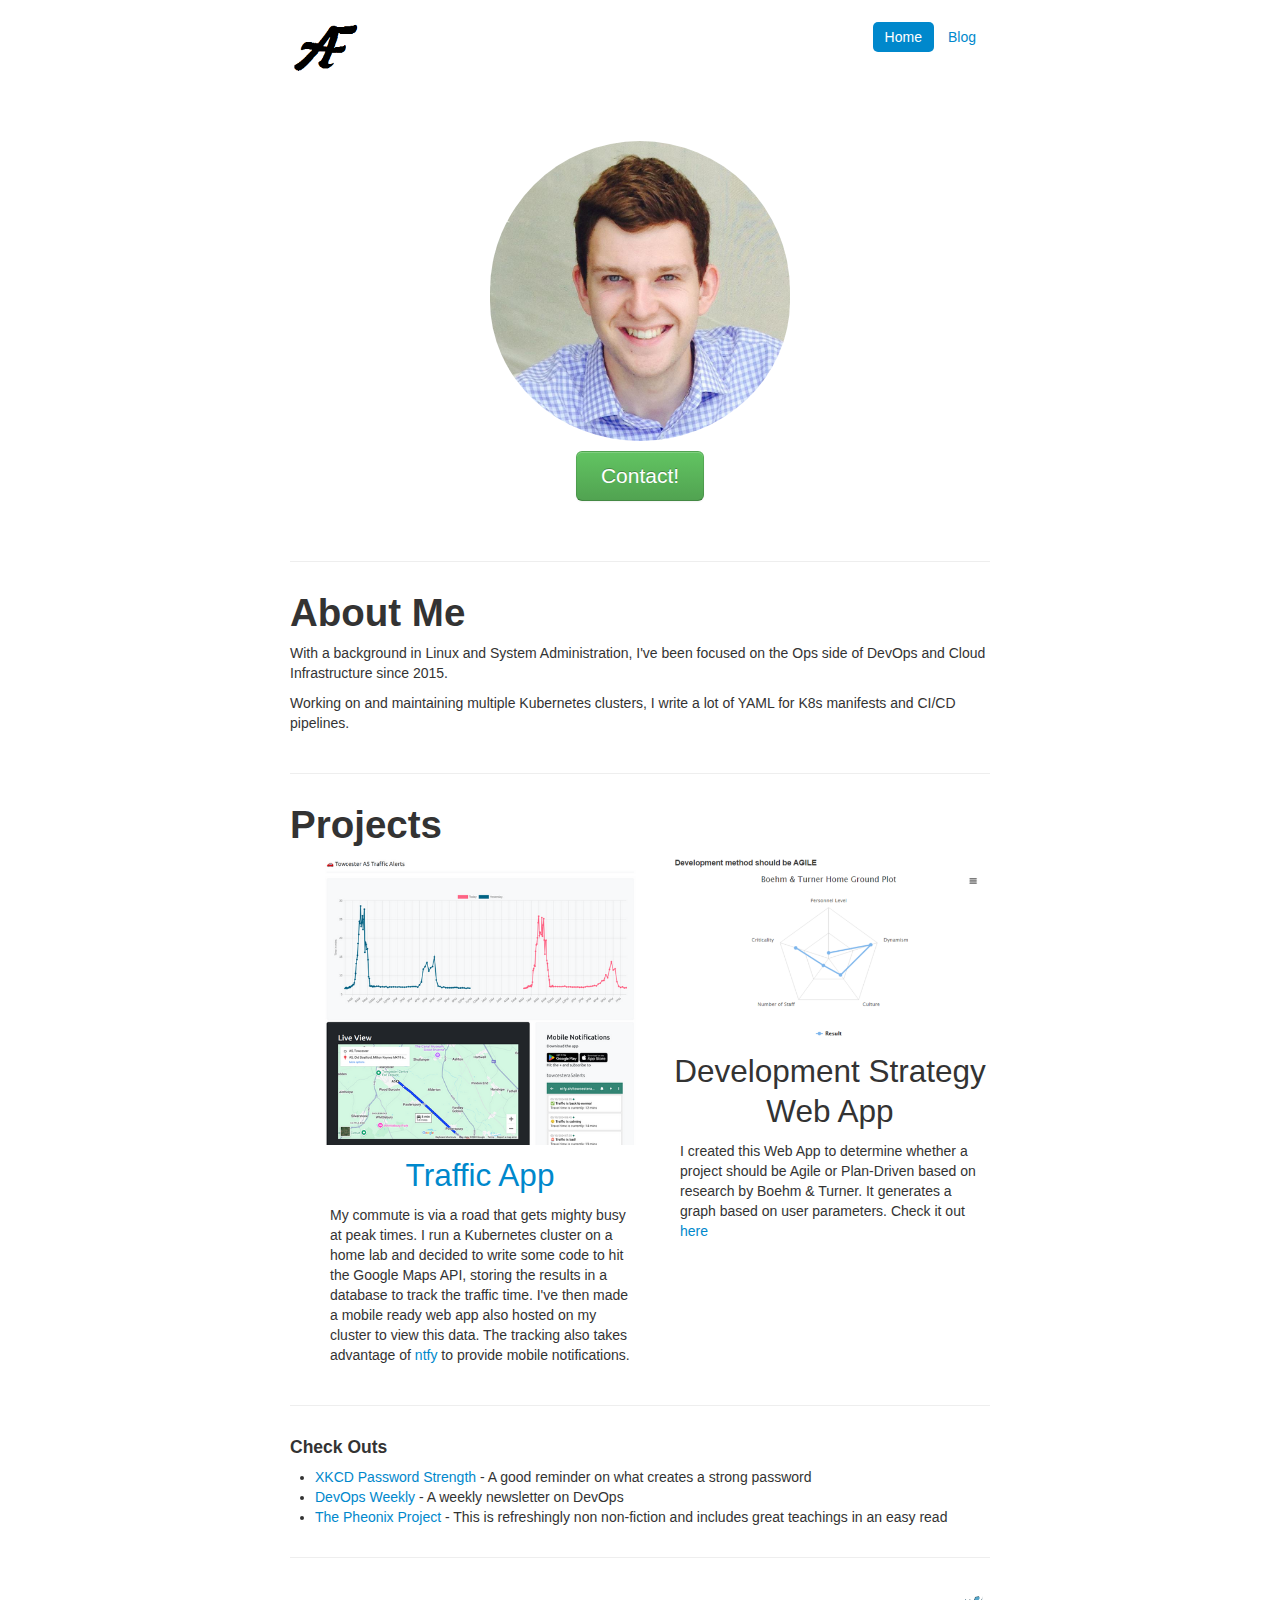
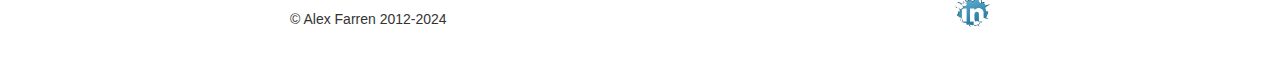
<file: index.html>
<!DOCTYPE html>
<html lang="en">

<head>
	<meta http-equiv="Content-Type" content="text/html; charset=UTF-8">
	<meta charset="utf-8">
	<title>Alex Farren &middot Home</title>
	<meta name="viewport" content="width=device-width, initial-scale=1.0">
	<meta name="description" content="Farren.uk">
	<meta name="author" content="Alex Farren">
	<link rel="icon" href="./img/ex9.png" type="image/x-icon">
	<link rel="shortcut icon" href="./img/ex9.png" type="image/x-icon">
	<link href="./css/bootstrap.css" rel="stylesheet">
	<style type="text/css">
		html {
			overflow-y: scroll;
		}

		body {
			padding-top: 20px;
			padding-bottom: 40px;
		}

		/* Custom container */
		.container-narrow {
			margin: 0 auto;
			width: 700px;
		}

		.container-narrow>hr {
			margin: 30px 0;
		}

		/* Main marketing message and sign up button */
		.jumbotron {
			margin: 60px 0;
			text-align: center;
		}

		.jumbotron h1 {
			font-size: 72px;
			line-height: 1;
		}

		.jumbotron .btn {
			font-size: 21px;
			padding: 14px 24px;
		}

		.img-circle {
			padding-bottom: 10px;
		}

		#rightFooter {
			float: right;
			position: absolute;
			bottom: 0;
			right: 0;
		}

		#leftFooter {
			float: left;
			position: absolute;
			bottom: 0;
			left: 0;
		}

		.footer {
			height: 40px;
			position: relative;
		}

		.techText {
			text-align: left;
		}

		.marketing .span4 {
			text-align: center;
		}

		.marketing {
			width: 700px !important;
		}

		.span4 {
			width: 320px !important;
		}

		.row {
			margin-left: 0px !important;
		}

		.marketing h2 {
			font-weight: normal;
		}

		.span4 p {
			margin-left: 10px;
			margin-right: 10px;
		}

		#rightFooter {
			float: right;
			position: absolute;
			bottom: 0;
			right: 0;
		}

		#leftFooter {
			float: left;
			position: absolute;
			bottom: 0;
			left: 0;
		}

		.footer {
			height: 40px;
			position: relative;
		}
	</style>
	<link href="./css/bootstrap-responsive.css" rel="stylesheet">

	<!-- HTML5 shim, for IE6-8 support of HTML5 elements -->
	<!--[if lt IE 9]>
      <script src="http://html5shim.googlecode.com/svn/trunk/html5.js"></script>
    <![endif]-->
	<script type="text/javascript">
		var _gaq = _gaq || [];
		_gaq.push(['_setAccount', 'UA-36604166-1']);
		_gaq.push(['_trackPageview']);

		(function () {
			var ga = document.createElement('script'); ga.type = 'text/javascript'; ga.async = true;
			ga.src = ('https:' == document.location.protocol ? 'https://ssl' : 'http://www') + '.google-analytics.com/ga.js';
			var s = document.getElementsByTagName('script')[0]; s.parentNode.insertBefore(ga, s);
		})();

	</script>
</head>

<body>

	<div class="container-narrow">

		<div class="masthead">
			<ul class="nav nav-pills pull-right">
				<li class="active"><a href="./index.html">Home</a></li>

				<li><a href="./blog.html">Blog</a></li>
			</ul>
			<img src="./img/AF2.png" alt="AFLogo" width="75" height="75" border="0" style="float:top" />
			<h3 hidden class="muted">Farren.uk</h3>
		</div>


		<div class="jumbotron">
			<div class="welcome">
				<img class="img-circle" src="Alex.jpg" alt="Generic placeholder image" width="300" height="300">
				<!-- <img src="img/welcome.gif" alt="Welcome to Alex Farren.co.uk"> -->
			</div>

			<p>
				<a class="btn btn-large btn-success" href="https://linkedin.com/in/alexfarren">Contact!</a>
			</p>
		<!--	<p>
				<a class="btn btn-large btn-success" href="./CV.pdf">CV!</a>
			</p>-->
		</div>

		<hr>
		<div class="marketing">
			<!-- <h1>Career Path</h2>
        <img src="./img/career.jpg">
        <hr> -->
			<h1>About Me</h1>
			<div class="row">
				<div class="techText">
					<p>With a background in Linux and System Administration, I've been focused on the Ops side of DevOps and Cloud Infrastructure since 2015.</p>
					<p>Working on and maintaining multiple Kubernetes clusters, I write a lot of YAML for K8s manifests and CI/CD pipelines.</p>
				</div>
			</div>
			<div class="row">
				<script src="https://gist.github.com/FredoAF/357a5ece3295f80bc9d536dbc42eaf90.js"></script>
			</div>
		</div>
		<hr />
		<div class="marketing">
			<h1>Projects</h1>
			<div class="row">
				<div class="span4">
					<a href="https://traffic.farren.uk"><img class="img-rounded" src="./img/traffic.png" /></a>
					<a href="https://traffic.farren.uk"><h2>Traffic App</h2></a>
					<div class="techText">
						<p>My commute is via a road that gets mighty busy at peak times. I run a Kubernetes cluster on a home lab and decided to write some code to hit the Google Maps API, storing the results in a database to track the traffic time. I've then made a mobile ready web app also hosted on my cluster to view this data. The tracking also takes advantage of <a href="https://ntfy.sh/">ntfy</a> to provide mobile notifications.</p>
					</div>
				</div><!-- /.span4 -->
				<div class="span4">
					<a href="./img/DevApp.PNG"><img class="img-rounded" src="./img/DevApp.PNG"></a>
					<h2>Development Strategy Web App</h2>
					<div class="techText">
						<p>I created this Web App to determine whether a project should be Agile or Plan-Driven based on
							research by Boehm & Turner. It generates a graph based on user parameters. Check it out <a
								href="./developmentApp.html">here</a></p>
					</div>
				</div><!-- /.span4 -->
			</div><!-- /.row -->
		</div>
		<hr />
		<h4>Check Outs</h4>
		<div class="techText">
			<p>
				<ul>
					<li><a target="_blank"
							href="https://xkcd.com/936/">
							XKCD Password Strength</a> - A good reminder on what creates a strong password</li>
					<li><a target="_blank"
							href="https://www.devopsweekly.com/">
							DevOps Weekly</a> - A weekly newsletter on DevOps</li>
					<li><a target="_blank"
							href="http://www.amazon.co.uk/The-Phoenix-Project-Helping-Business-ebook/dp/B00AZRBLHO">The
							Pheonix Project</a> - This is refreshingly non non-fiction and includes great teachings in
						an easy read</li>
				</ul>
			</p>
		</div>

		<hr>

		<div class="footer">
			<div id="leftFooter">
				&copy Alex Farren 2012-2024
			</div>
			<div id="rightFooter">
				<a target="_blank" href="http://linkedin.com/in/alexfarren"><img class="linkedImg"
						src="./img/linkedin.png" alt="LinkedIn profile" width="35" height="35" border="0"
						style="float:right" /></a>
			</div>

		</div>
	</div> <!-- /container -->
	<script src="./js/jquery.js"></script>
	<script src="./js/bootstrap.js"></script>



</body>

</html>
</file>
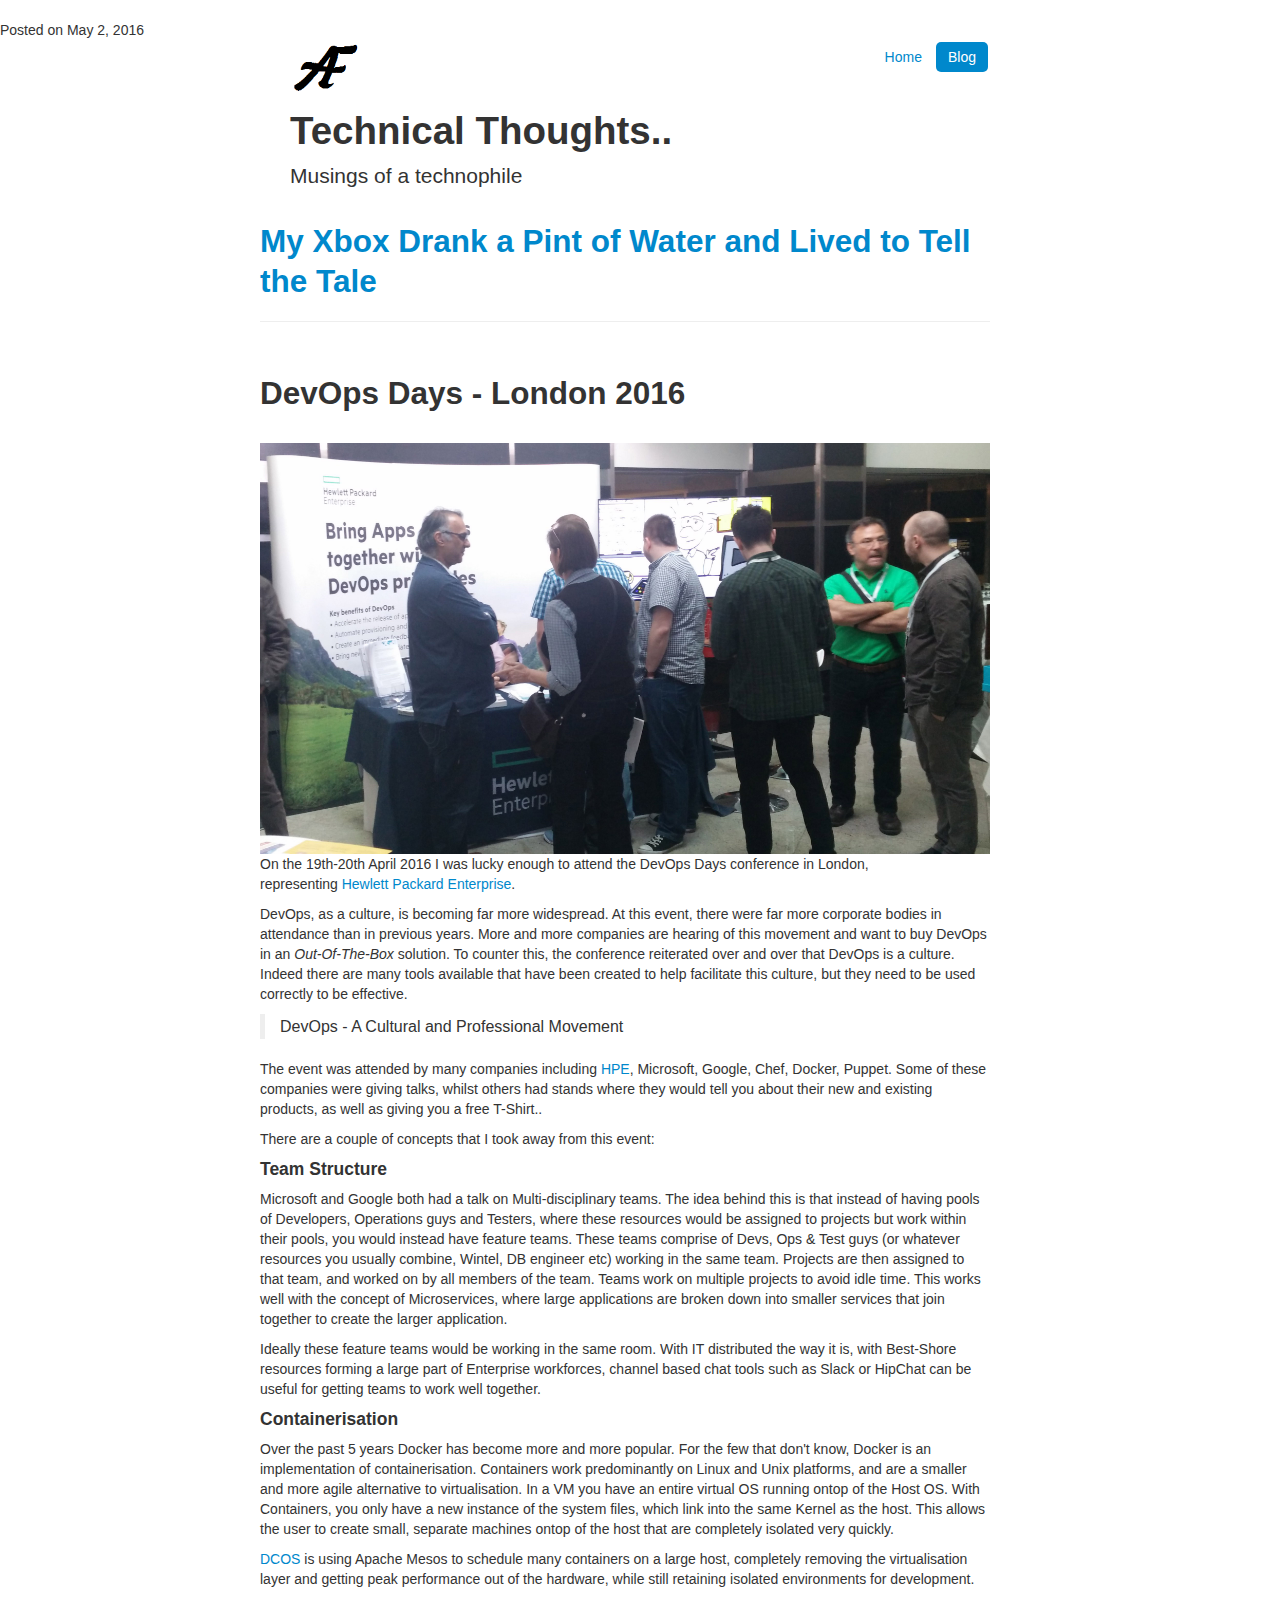
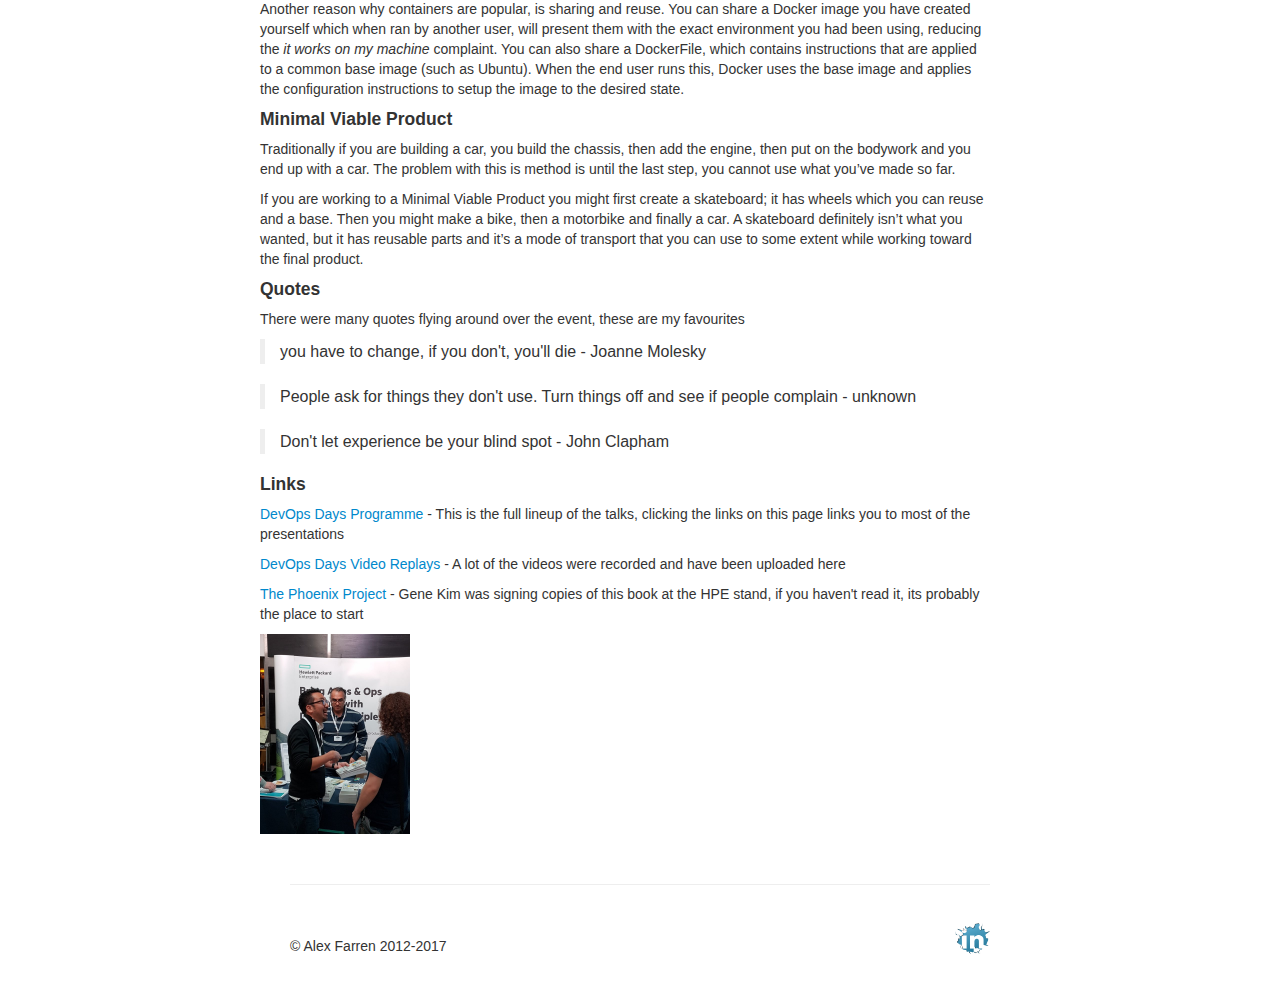
<file: blog.bak.html>
<!DOCTYPE html>
<html lang="en"><head><meta http-equiv="Content-Type" content="text/html; charset=UTF-8">
    <meta charset="utf-8">
    <title>Alex Farren &middot Blog</title>
    <meta name="viewport" content="width=device-width, initial-scale=1.0">
    <meta name="description" content="AlexFarren.co.uk">
    <meta name="author" content="Alex Farren">
    <link rel="icon" href="./img/ex9.png" type="image/x-icon">
	<link rel="shortcut icon" href="./img/ex9.png" type="image/x-icon">
    <link href="./css/bootstrap.css" rel="stylesheet">
    <style type="text/css">
	html{
		overflow-y: scroll;
	}
      body {
        padding-top: 20px;
        padding-bottom: 40px;
      }

      /* Custom container */
      .container-narrow {
        margin: 0 auto;
        width: 700px;
      }
      .container-narrow > hr {
        margin: 30px 0;
      }


      /* Main marketing message and sign up button */
      .jumbotron {
        margin: 60px 0;
        text-align: center;
      }
      .jumbotron h1 {
        font-size: 72px;
        line-height: 1;
      }
      .jumbotron .btn {
        font-size: 21px;
        padding: 14px 24px;
      }
	  #rightFooter{
		float: right;
		position:absolute;
		bottom:0;
		right:0;
	  }
	  #leftFooter{
		float: left;
		position:absolute;
		bottom:0;
		left:0;
	  }
	  .footer{
		height:40px;
		position:relative;
	  }

    </style>
    <link href="./css/bootstrap-responsive.css" rel="stylesheet">

    <!-- HTML5 shim, for IE6-8 support of HTML5 elements -->
    <!--[if lt IE 9]>
      <script src="http://html5shim.googlecode.com/svn/trunk/html5.js"></script>
    <![endif]-->
	<script type="text/javascript">
	  var _gaq = _gaq || [];
	  _gaq.push(['_setAccount', 'UA-36604166-1']);
	  _gaq.push(['_trackPageview']);

	  (function() {
		var ga = document.createElement('script'); ga.type = 'text/javascript'; ga.async = true;
		ga.src = ('https:' == document.location.protocol ? 'https://ssl' : 'http://www') + '.google-analytics.com/ga.js';
		var s = document.getElementsByTagName('script')[0]; s.parentNode.insertBefore(ga, s);
	  })();

	</script>
  <div class=”postmetadata”>
    Posted on <span class=”updated”>May 2, 2016</span>
  </div>
  </head>

  <body>

    <div class="container-narrow">



  <!--This is my header-->
      <div class="masthead">
        <ul class="nav nav-pills pull-right">
          <li><a href="./index.html">Home</a></li>
          <li class="active"><a href="./blog.html">Blog</a></li>
        </ul>
        <img src="./img/AF2.png" alt="AFLogo" width="75" height="75" border="0" style="float:top"/>
        <h3 hidden class="muted">AlexFarren.co.uk</h3>
      </div>

      <div class="blog-header">
        <h1 class="blog-title">Technical Thoughts..</h1>

        <p class="lead blog-description">Musings of a technophile</p>
      </div>
      <div class="row">
        <div class="col-sm-8 blog-main">

          <div class="blog-post">
            <h2 class="blog-post-title"><a href="./xbox.html">My Xbox Drank a Pint of Water and Lived to Tell the Tale</a></h2>


            <hr>
            <br>
          </div><!-- /.blog-post -->


          <div class="blog-post">
            <h2 class="blog-post-title">DevOps Days - London 2016</h2>
          
            <br>
            <img src="./img/DOD1.jpg">
            <p>On the 19th-20th April 2016 I was lucky enough to attend the DevOps Days conference in London, representing&nbsp;<a href="http://www.hpe.com">Hewlett Packard Enterprise</a>.</p>
            <p>DevOps, as a culture, is becoming far more widespread. At this event, there were far more corporate bodies in attendance than in previous years. More and more companies are hearing of this movement and want to buy DevOps in an <em>Out-Of-The-Box</em> solution. To counter this, the conference reiterated over and over that DevOps is a culture. Indeed there are many tools available that have been created to help facilitate this culture, but they need to be used correctly to be effective.</p>
            <blockquote>
              <p>DevOps - A Cultural and Professional Movement</p>
            </blockquote>
            <p>The event was attended by many companies including <a href="http://www.hpe.com/">HPE</a>, Microsoft, Google, Chef, Docker, Puppet. Some of these companies were giving talks, whilst others had stands where they would tell you about their new and existing products, as well as giving you a free T-Shirt..</p>
            <p>There are a couple of concepts that I took away from this event:</p>
            <h4>Team Structure</h4>
            <p>Microsoft and Google both had a talk on Multi-disciplinary teams. The idea behind this is that instead of having pools of Developers, Operations guys and Testers, where these resources would be assigned to projects but work within their pools, you would instead have feature teams. These teams comprise of Devs, Ops &amp; Test guys (or whatever resources you usually combine, Wintel, DB engineer etc) working in the same team. Projects are then assigned to that team, and worked on by all members of the team. Teams work on multiple projects to avoid idle time. This works well with the concept of Microservices, where large applications are broken down into smaller services that join together to create the larger application.</p>
            <p>Ideally these feature teams would be working in the same room. With IT distributed the way it is, with Best-Shore resources forming a large part of Enterprise workforces, channel based chat tools such as Slack or HipChat can be useful for getting teams to work well together.</p>
            <h4>Containerisation</h4>
            <p>Over the past 5 years Docker has become more and more popular. For the few that don't know, Docker is an implementation of containerisation. Containers work predominantly on Linux and Unix platforms, and are a smaller and more agile alternative to virtualisation. In a VM you have an entire virtual OS running ontop of the Host OS. With Containers, you only have a new instance of the system files, which link into the same Kernel as the host. This allows the user to create small, separate machines ontop of the host that are completely isolated very quickly. &nbsp;</p>
            <p><a href="https://dcos.io/">DCOS</a> is using Apache Mesos to schedule many containers on a large host, completely removing the virtualisation layer and getting peak performance out of the hardware, while still retaining isolated environments for development.</p>
            <p>Another reason why containers are popular, is sharing and reuse. You can share a Docker image you have created yourself which when ran by another user, will present them with the exact environment you had been using, reducing the <em>it works on my machine</em> complaint. You can also share a DockerFile, which contains instructions that are applied to a common base image (such as Ubuntu). When the end user runs this, Docker uses the base image and applies the configuration instructions to setup the image to the desired state.</p>
            <h4>Minimal Viable Product</h4>
            <p>Traditionally if you are building a car, you build the chassis, then add the engine, then put on the bodywork and you end up with a car. The problem with this is method is until the last step, you cannot use what you&rsquo;ve made so far.</p>
            <p>If you are working to a Minimal Viable Product you might first create a skateboard; it has wheels which you can reuse and a base. Then you might make a bike, then a motorbike and finally a car. A skateboard definitely isn&rsquo;t what you wanted, but it has reusable parts and it&rsquo;s a mode of transport that you can use to some extent while working toward the final product.</p>
            <h4>Quotes</h4>
            <p>There were many quotes flying around over the event, these are my favourites</p>
            <blockquote>
              <p>you have to change, if you don't, you'll die - Joanne Molesky</p>
            </blockquote>
            <blockquote>
              <p>People ask for things they don't use. Turn things off and see if people complain - unknown</p>
            </blockquote>
            <blockquote>
              <p>Don't let experience be your blind spot - John Clapham</p>
            </blockquote>
            <h4>Links</h4>
            <p><a href="http://www.devopsdays.org/events/2016-london/program/">DevOps Days Programme</a>&nbsp;- This is the full lineup of the talks, clicking the links on this page links you to most of the presentations</p>
            <p><a href="https://vimeo.com/devopsdaysldn16">DevOps Days Video Replays</a>&nbsp;- A lot of the videos were recorded and have been uploaded here</p>
            <p><a href="https://www.amazon.co.uk/Phoenix-Project-DevOps-Helping-Business-ebook/dp/B00AZRBLHO">The Phoenix Project</a>&nbsp;- Gene Kim was signing copies of this book at the HPE stand, if you haven't read it, its probably the place to start</p>
            <img src="./img/DOD2.jpg" width="150" height="200">



          </div><!-- /.blog-post -->
          <br>
          <!-- New Blog Post Here!! -->

        </div><!-- /.blog-main -->
      </div><!-- /.row -->
      <hr>
      <div class="footer">
        <div id="leftFooter">
          &copy Alex Farren 2012-2017
        </div>
        <div id="rightFooter">
          <a target="_blank" href="http://linkedin.com/in/alexfarren"><img class="linkedImg" src="./img/linkedin.png" alt="LinkedIn profile" width="35" height="35" border="0" style="float:right"/></a>
        </div>
      </div>
    </div> <!-- /container -->
  <script src="./js/jquery.js"></script>
  <script src="./js/bootstrap.js"></script>
  </body>
  </html>
</file>
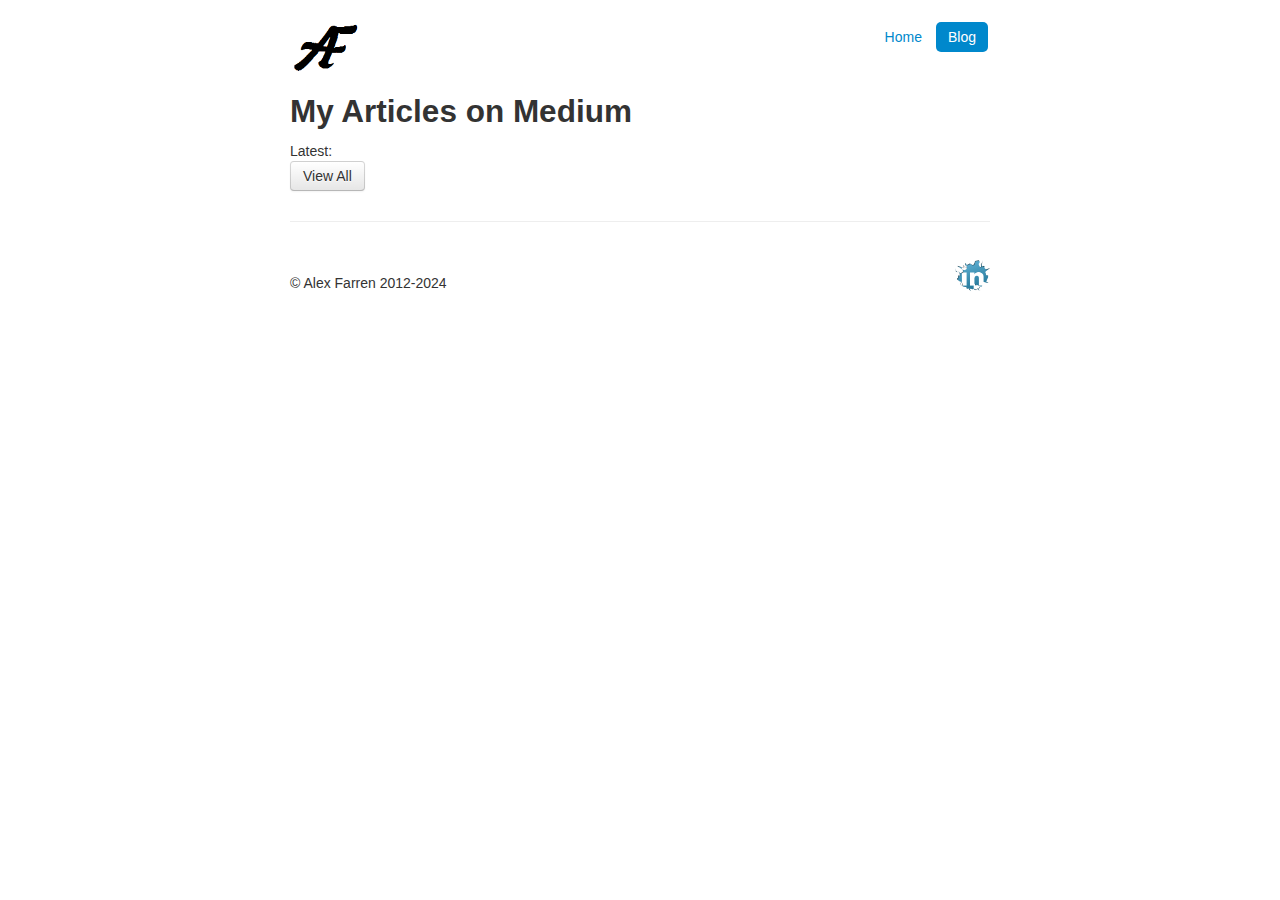
<file: blog.html>
<!DOCTYPE html>
<html lang="en"><head><meta http-equiv="Content-Type" content="text/html; charset=UTF-8">
    <meta charset="utf-8">
    <title>Alex Farren &middot Blog</title>
    <meta name="viewport" content="width=device-width, initial-scale=1.0">
    <meta name="description" content="Farren.uk">
    <meta name="author" content="Alex Farren">
    <link rel="icon" href="./img/ex9.png" type="image/x-icon">
	<link rel="shortcut icon" href="./img/ex9.png" type="image/x-icon">
    <link href="./css/bootstrap.css" rel="stylesheet">
    <style type="text/css">
	html{
		overflow-y: scroll;
	}
      body {
        padding-top: 20px;
        padding-bottom: 40px;
      }

      /* Custom container */
      .container-narrow {
        margin: 0 auto;
        width: 700px;
      }
      .container-narrow > hr {
        margin: 30px 0;
      }


      /* Main marketing message and sign up button */
      .jumbotron {
        margin: 60px 0;
        text-align: center;
      }
      .jumbotron h1 {
        font-size: 72px;
        line-height: 1;
      }
      .jumbotron .btn {
        font-size: 21px;
        padding: 14px 24px;
      }
	  #rightFooter{
		float: right;
		position:absolute;
		bottom:0;
		right:0;
	  }
	  #leftFooter{
		float: left;
		position:absolute;
		bottom:0;
		left:0;
	  }
	  .footer{
		height:40px;
		position:relative;
	  }


    @charset "UTF-8";
    .blog .blog-post {
      margin-bottom: 40px;
    }
    .blog .blog-post header {
      position: relative;
    }
    .blog .blog-post header .date {
      background-color: #fdfdfd;
      position: absolute;
      padding: 10px;
      text-align: center;
      font-weight: 500;
      z-index: 9;
      color: #2c2c2c;
    }
    .blog .blog-post .blog-content {
      padding: 15px 28px;
      border: 1px solid #f5f5f5;
    }
    .blog .blog-post .blog-content h4 {
      margin: 20px 0;
      letter-spacing: 1px;
    }
    .blog .blog-post .blog-content h4 a {
      color: #333;
    }
    .blog .blog-post .blog-content .post-meta {
      text-transform: uppercase;
      margin-bottom: 18px;
      padding-bottom: 10px;
      font-size: 12px;
      border-bottom: 1px solid #F5F5F5;
    }
    .blog .blog-post .blog-content .post-meta span {
      color: #CCC;
    }
    .blog .blog-post .blog-content .post-meta span:first-child a {
      color: #848484;
    }
    .blog .blog-post .blog-content .post-meta span a {
      color: #CCC;
      border-bottom: 1px transparent;
    }
    .blog .blog-post .blog-content .post-meta span a:hover {
      text-decoration: none;
      border-bottom-style: solid;
      border-color: inherit;
    }
    .blog .blog-post .blog-content .post-meta span {
      padding-right: 10px;
      border-right: 1px solid #CCC;
      margin-right: 10px;
    }
    .blog .blog-post .blog-content .post-meta span:last-child {
      margin-right: 0;
      border-right: 0;
      padding-right: 0;
    }
    .blog .blog-post .blog-content p {
      color: #67666a;
      line-height: 22px;
    }
    .blog .blog-post footer {
      border: 1px solid #DDD;
      padding: 0px 15px;
    }
    .blog .blog-post footer .comment-count {
      color: #000;
      position: relative;
      padding-left: 25px;
    }
    .blog .blog-post footer .comment-count:hover,
    .blog .blog-post footer .comment-count:focus {
      color: #000;
    }
    .blog .blog-post footer .read-more {
      color: #000;
      position: relative;
      padding-left: 25px;
      padding-right: 0;
      text-transform: uppercase;
    }
    .blog .blog-post footer .read-more:hover,
    .blog .blog-post footer .read-more:focus {
      color: #000;
    }

    /*@media (min-width: 768px) {
      .blog .blog-post header .image-slider-carousel .carousel-control.left {
        top: 200px;
        bottom: 5px;
        left: 220px;
      }
      .blog .blog-post header .image-slider-carousel .carousel-control.right {
        top: 200px;
      }
    }*/
    @media (min-width: 700px) {
      .blog .blog-post header .image-slider-carousel .carousel-control.left {
        top: 210px;
        bottom: 5px;
        left: 235px;
      }
      .blog .blog-post header .image-slider-carousel .carousel-control.right {
        top: 210px;
        right: 10px;
        bottom: 5px;
      }
    }
    .blog-standard .blog-post {
      margin-bottom: 80px;
    }
    .blog-standard .blog-post:last-child {
      margin-bottom: 0;
    }
    .blog-standard .blog-post .featured-image {
      margin-bottom: 30px;
    }
    .blog-standard .blog-post .post-title {
      margin-bottom: 15px;
    }
    .blog-standard .blog-post .post-title > a {
      color: #5c5c5c;
    }
    .blog-standard .blog-post .post-title > a:hover {
      color: #000000;
      text-decoration: none;
    }
    .blog-standard .blog-post .post-meta {
      color: silver;
      letter-spacing: 1px;
      text-transform: uppercase;
      font-size: 11px;
      margin-bottom: 30px;
    }
    .blog-standard .blog-post .post-meta a {
      color: #656565;
    }
    .blog-standard .blog-post .post-meta span {
      margin: 0 6px;
    }
    .blog-standard .blog-post .read-more {
      margin-top: 25px;
    }
    .blog-standard .blog-post .read-more a {
      text-transform: uppercase;
      color: black;
      transition: all 0.2s;
    }
    .blog-standard .blog-post .read-more a:hover {
      color: silver;
      text-decoration: none;
    }

    /*overriding bootstrap's default pagination */
    .pagination-lg > li:last-child > a, .pagination-lg > li:last-child > span {
      border-top-right-radius: 2px;
      border-bottom-right-radius: 2px;
    }

    .pagination-lg > li:first-child > a, .pagination-lg > li:first-child > span {
      border-top-left-radius: 2px;
      border-bottom-left-radius: 2px;
    }

    .pagination > li {
      display: inline-block;
      margin-right: 8px;
    }

    .pagination > .active > a, .pagination > .active > span, .pagination > .active > a:hover, .pagination > .active > span:hover, .pagination > .active > a:focus, .pagination > .active > span:focus {
      background-color: black;
      border-color: black;
    }

    .pagination > li > a, .pagination > li > span {
      color: #909090;
    }

    .sidebar {
      padding: 0 0 0 30px;
    }
    .sidebar .widget {
      margin-bottom: 60px;
    }
    .sidebar .widget.popular-posts .widget-content ul {
      padding: 15px 0 0 0;
      list-style: none;
      color: #b0b0b0;
    }
    .sidebar .widget.popular-posts .widget-content ul li {
      margin-bottom: 30px;
    }
    .sidebar .widget.popular-posts .widget-content ul .thumb {
      margin-right: 10px;
      margin-top: -10px;
    }
    .sidebar .widget.popular-posts .widget-content ul .title {
      color: gray;
    }
    .sidebar .widget.popular-tags a {
      margin-bottom: 6px;
    }
    .sidebar .widget.categories ul {
      list-style: none;
      padding: 0;
    }
    .sidebar .widget.categories ul li {
      line-height: 3em;
    }
    .sidebar .widget.categories ul li:before {
      content: "";
      font: normal normal normal 14px/1 FontAwesome;
      margin-right: 15px;
    }
    .sidebar .widget.categories ul li a {
      color: black;
    }
    .sidebar .widget.categories ul li a:hover {
      color: gray;
    }

    .left-sidebar .sidebar {
      padding: 0 30px 0 0;
    }

    .blog-grid .blog-element {
      max-height: 290px;
      overflow: hidden;
    }
    .blog-grid .blog-element img {
      width: 100%;
    }

    .container{
      width: 700px !important;
    }



    </style>
    <link href="./css/bootstrap-responsive.css" rel="stylesheet">

    <!-- HTML5 shim, for IE6-8 support of HTML5 elements -->
    <!--[if lt IE 9]>
      <script src="http://html5shim.googlecode.com/svn/trunk/html5.js"></script>
    <![endif]-->
	<script type="text/javascript">
	  var _gaq = _gaq || [];
	  _gaq.push(['_setAccount', 'UA-36604166-1']);
	  _gaq.push(['_trackPageview']);

	  (function() {
		var ga = document.createElement('script'); ga.type = 'text/javascript'; ga.async = true;
		ga.src = ('https:' == document.location.protocol ? 'https://ssl' : 'http://www') + '.google-analytics.com/ga.js';
		var s = document.getElementsByTagName('script')[0]; s.parentNode.insertBefore(ga, s);
	  })();
	</script>
<script src="https://cdnjs.cloudflare.com/ajax/libs/jquery/3.1.1/jquery.min.js"></script>
<script src="./js/jquery-dateFormat.min.js"></script>

<script type="text/javascript">
$(function () {
var $content = $('#jsonContent');
var data = {
  rss_url: 'https://medium.com/feed/@farren.alex'
};
$.get('https://api.rss2json.com/v1/api.json', data, function (response) {
  if (response.status == 'ok') {
    var output = '';
    $.each(response.items, function (k, item) {
      var visibleSm;
      if(k < 3){
        visibleSm = '';
       } else {
         visibleSm = ' visible-sm';
       }
      output += '<div class="col-sm-6 col-md-4' + visibleSm + '">';
      output += '<div class="blog-post"><header>';
      output += '<h4 class="date">' + $.format.date(item.pubDate, "dd<br>MMM<br>yyyy") + "</h4>";
      var tagIndex = item.description.indexOf('<img'); // Find where the img tag starts
      var srcIndex = item.description.substring(tagIndex).indexOf('src=') + tagIndex; // Find where the src attribute starts
      var srcStart = srcIndex + 5; // Find where the actual image URL starts; 5 for the length of 'src="'
      var srcEnd = item.description.substring(srcStart).indexOf('"') + srcStart; // Find where the URL ends
      var src = item.description.substring(srcStart, srcEnd); // Extract just the URL
      output += '<div class="blog-element"><img class="img-responsive" src="' + src + '" width="360px" height="240px"></div></header>';
      output += '<div class="blog-content"><h4><a href="'+ item.link + '">' + item.title + '</a></h4>';
      output += '<div class="post-meta"><span>By ' + item.author + '</span></div>';
      var yourString = item.description.replace(/<img[^>]*>/g,""); //replace with your string.
      var maxLength = 200 // maximum number of characters to extract
      //trim the string to the maximum length
      var trimmedString = yourString.substr(0, maxLength);
      //re-trim if we are in the middle of a word
      trimmedString = trimmedString.substr(0, Math.min(trimmedString.length, trimmedString.lastIndexOf(" ")))
      output += '<p>' + trimmedString + '...</p>';
      output += '</div></div></div>';
      output += '<hr />';
      return k < 3;
    });
    $content.html(output);
  }
});
});
</script>


  </head>

  <body>

    <div class="container-narrow">



  <!--This is my header-->
      <div class="masthead">
        <ul class="nav nav-pills pull-right">
          <li><a href="./index.html">Home</a></li>
          <li class="active"><a href="./blog.html">Blog</a></li>
        </ul>
        <img src="./img/AF2.png" alt="AFLogo" width="75" height="75" border="0" style="float:top"/>
        <h3 hidden class="muted">AlexFarren.co.uk</h3>
      </div>


      <!-- Blog-->
      <section class="section blog" id="blog">
        <div class="container">
          <!---->
          <header class="section-heading">
            <h2>My Articles on Medium</h2><span>Latest:</span>
          </header>
          <!---->
          <div class="section-content" id="blogContent">
            <div class="row" id="jsonContent"></div>
          </div>
          <!-- /#blogContent-->
          <div class="text-center"><a class="btn btn-dark" id="loadBlogPosts" href="https://medium.com/@farren.alex/latest">View All<span class="fa fa-angle-double-right"></span></a></div>
        </div>
        <!-- /.container-->
      </section>
      <!-- Blog-->

      <hr>
      <div class="footer">
        <div id="leftFooter">
          &copy Alex Farren 2012-2024
        </div>
        <div id="rightFooter">
          <a target="_blank" href="http://linkedin.com/in/alexfarren"><img class="linkedImg" src="./img/linkedin.png" alt="LinkedIn profile" width="35" height="35" border="0" style="float:right"/></a>
        </div>
      </div>
    </div> <!-- /container -->
  <!--<script src="./js/jquery.js"></script>-->
  <script src="./js/bootstrap.js"></script>
  </body>
  </html>
</file>
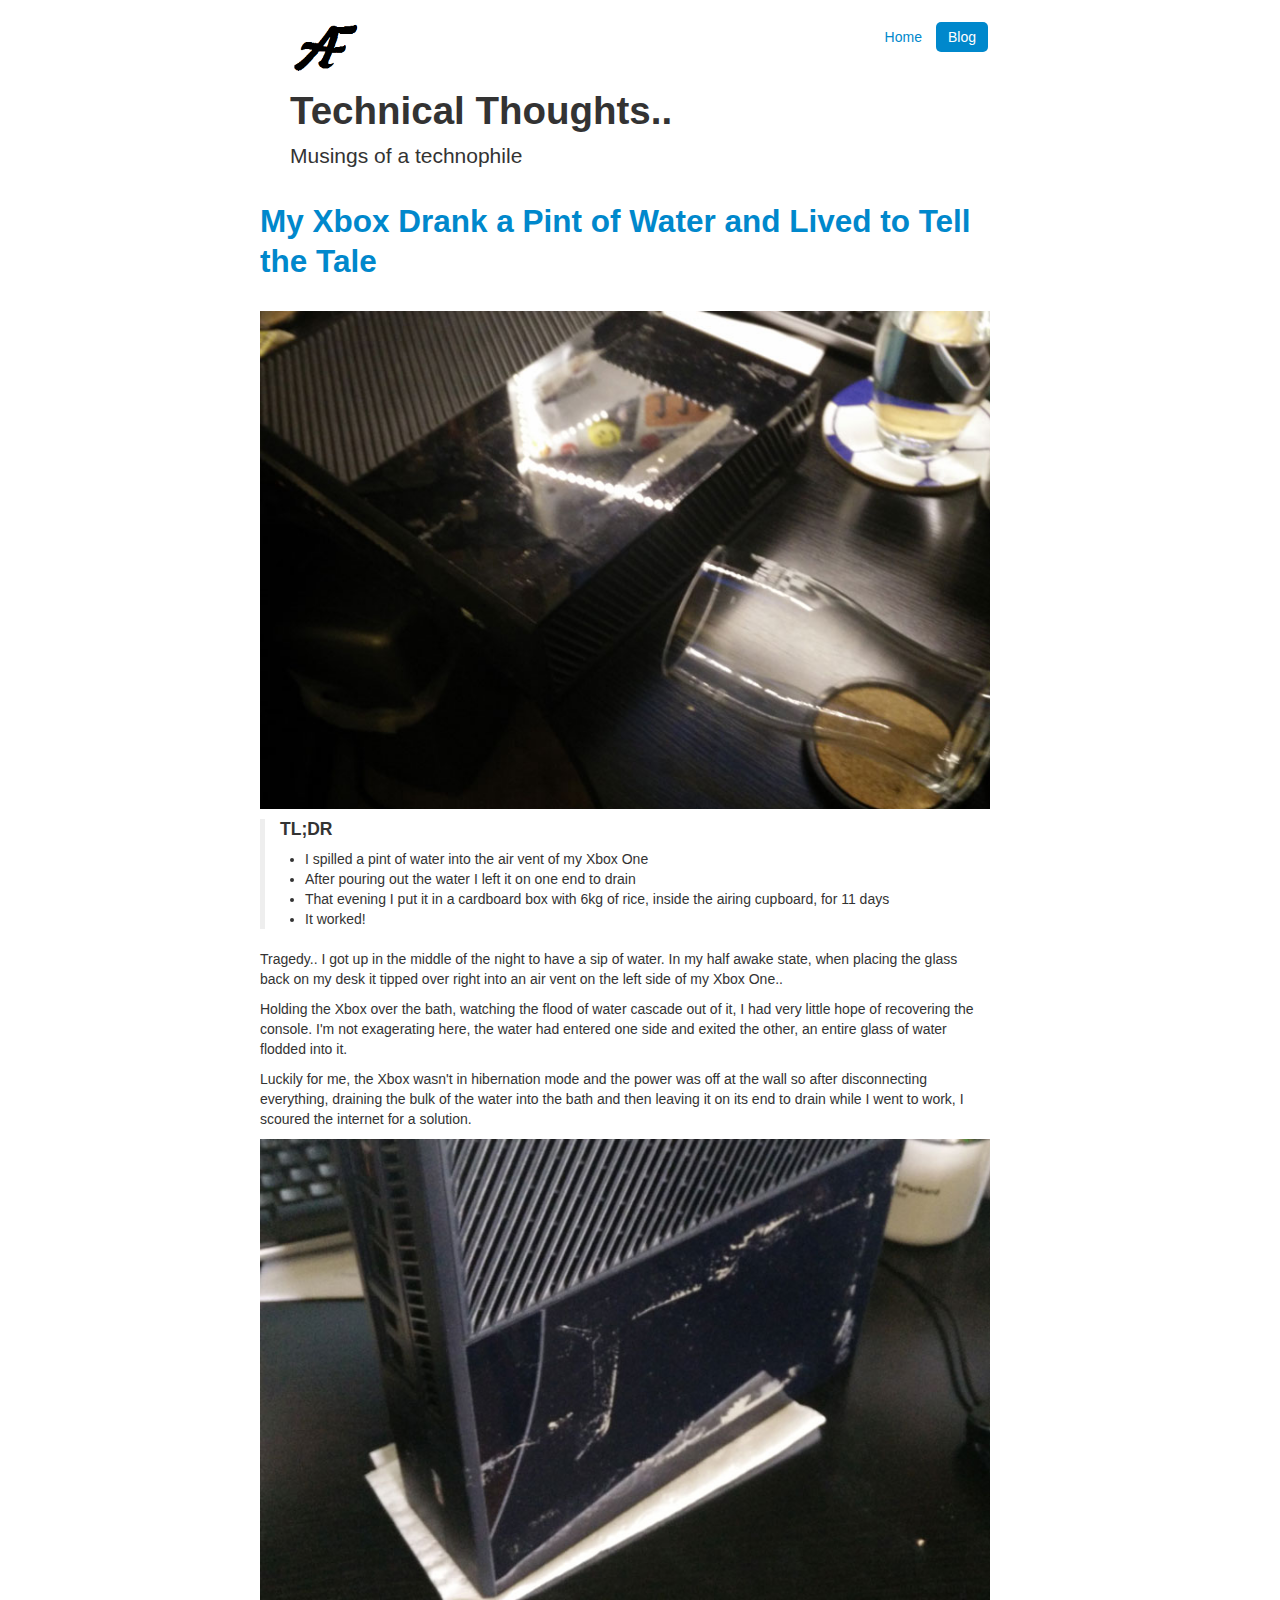
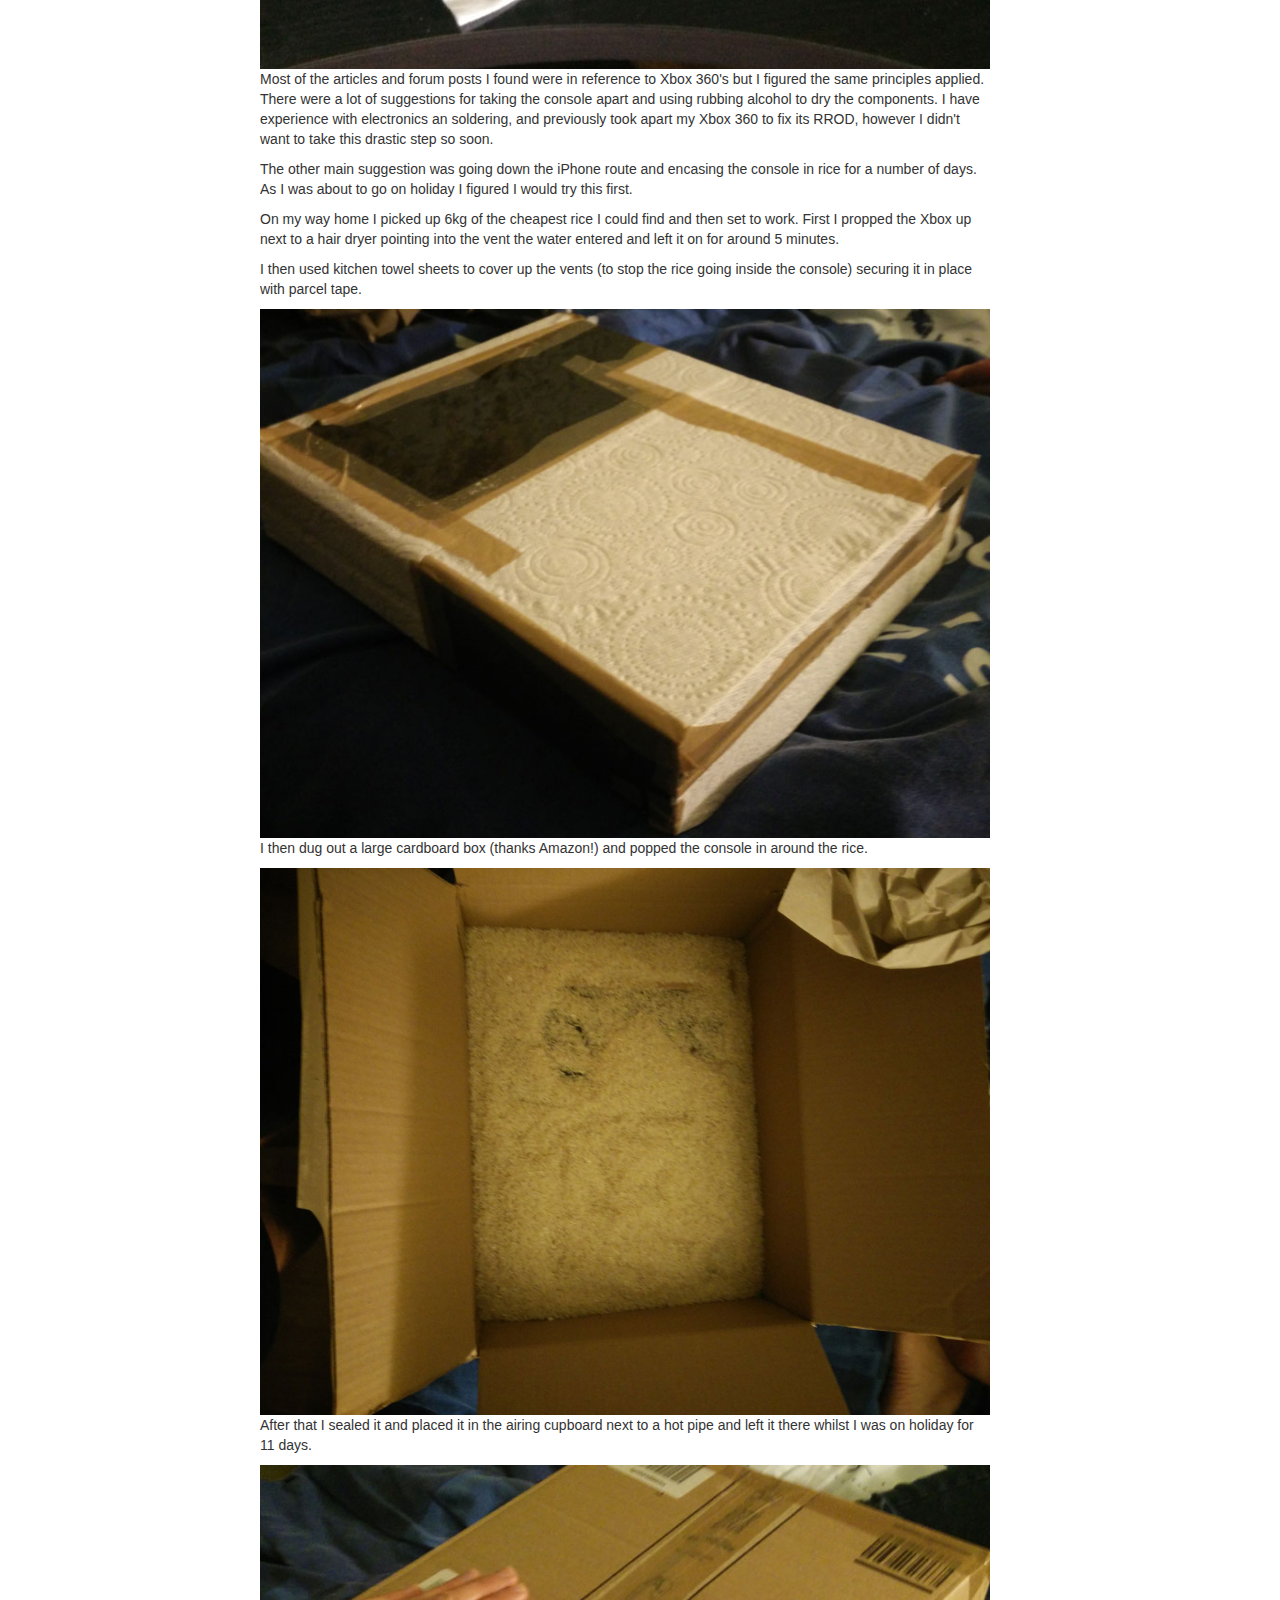
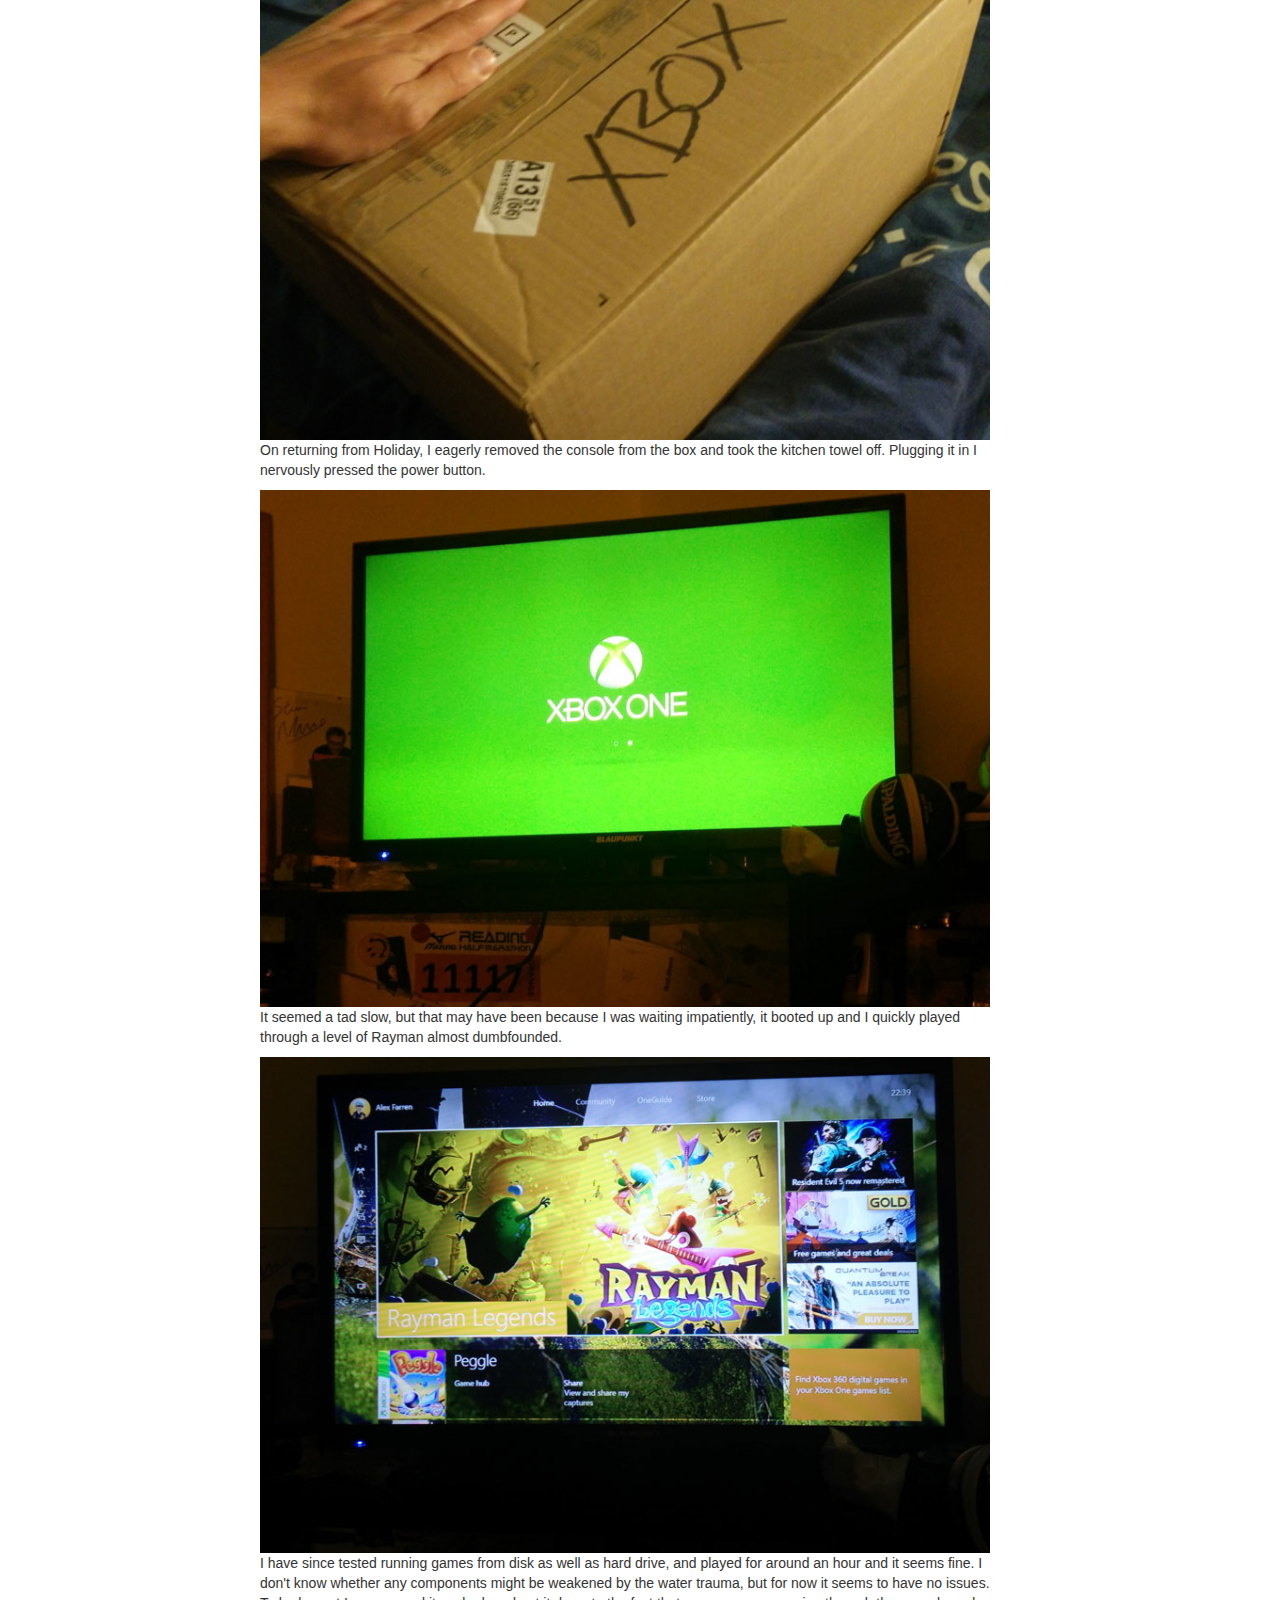
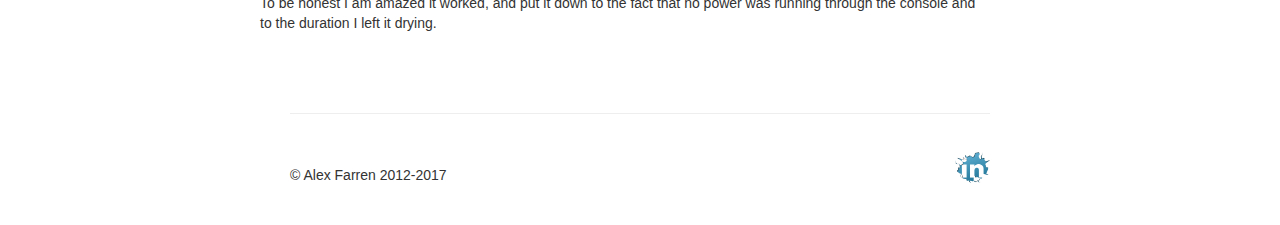
<file: xbox.html>
<!DOCTYPE html>
<html lang="en"><head><meta http-equiv="Content-Type" content="text/html; charset=UTF-8">
    <meta charset="utf-8">
    <title>Alex Farren &middot Blog</title>
    <meta name="viewport" content="width=device-width, initial-scale=1.0">
    <meta name="description" content="AlexFarren.co.uk">
    <meta name="author" content="Alex Farren">
    <link rel="icon" href="./img/ex9.png" type="image/x-icon">
	<link rel="shortcut icon" href="./img/ex9.png" type="image/x-icon">
    <link href="./css/bootstrap.css" rel="stylesheet">
    <style type="text/css">
	html{
		overflow-y: scroll;
	}
      body {
        padding-top: 20px;
        padding-bottom: 40px;
      }

      /* Custom container */
      .container-narrow {
        margin: 0 auto;
        width: 700px;
      }
      .container-narrow > hr {
        margin: 30px 0;
      }

      /* Main marketing message and sign up button */
      .jumbotron {
        margin: 60px 0;
        text-align: center;
      }
      .jumbotron h1 {
        font-size: 72px;
        line-height: 1;
      }
      .jumbotron .btn {
        font-size: 21px;
        padding: 14px 24px;
      }
	  #rightFooter{
		float: right;
		position:absolute;
		bottom:0;
		right:0;
	  }
	  #leftFooter{
		float: left;
		position:absolute;
		bottom:0;
		left:0;
	  }
	  .footer{
		height:40px;
		position:relative;
	  }

    </style>
    <link href="./css/bootstrap-responsive.css" rel="stylesheet">

    <!-- HTML5 shim, for IE6-8 support of HTML5 elements -->
    <!--[if lt IE 9]>
      <script src="http://html5shim.googlecode.com/svn/trunk/html5.js"></script>
    <![endif]-->
	<script type="text/javascript">
	  var _gaq = _gaq || [];
	  _gaq.push(['_setAccount', 'UA-36604166-1']);
	  _gaq.push(['_trackPageview']);

	  (function() {
		var ga = document.createElement('script'); ga.type = 'text/javascript'; ga.async = true;
		ga.src = ('https:' == document.location.protocol ? 'https://ssl' : 'http://www') + '.google-analytics.com/ga.js';
		var s = document.getElementsByTagName('script')[0]; s.parentNode.insertBefore(ga, s);
	  })();

	</script>

  </head>

  <body>

    <div class="container-narrow">

  <!--This is my header-->
      <div class="masthead">
        <ul class="nav nav-pills pull-right">
          <li><a href="./index.html">Home</a></li>
          <li class="active"><a href="./blog.html">Blog</a></li>
        </ul>
        <img src="./img/AF2.png" alt="AFLogo" width="75" height="75" border="0" style="float:top"/>
        <h3 hidden class="muted">AlexFarren.co.uk</h3>
      </div>
      <div class="blog-header">
        <h1 class="blog-title">Technical Thoughts..</h1>
        <p class="lead blog-description">Musings of a technophile</p>
      </div>
      <div class="row">
        <div class="col-sm-8 blog-main">
          <div class="blog-post">
            <h2 class="blog-post-title"><a href="./xbox.html">My Xbox Drank a Pint of Water and Lived to Tell the Tale</a></h2>
            
            <br>
            <img src="./img/xbox/1.jpg">
            <blockquote>
              <h4>TL;DR</h4>
              <ul>
                <li>I spilled a pint of water into the air vent of my Xbox One</li>
                <li>After pouring out the water I left it on one end to drain</li>
                <li>That evening I put it in a cardboard box with 6kg of rice, inside the airing cupboard, for 11 days</li>
                <li>It worked!</li>
              </ul>
            </blockquote>
            <p>Tragedy.. I got up in the middle of the night to have a sip of water. In my half awake state, when placing the glass back on my desk it tipped over right into an air vent on the left side of my Xbox One..</p>
            <p>Holding the Xbox over the bath, watching the flood of water cascade out of it, I had very little hope of recovering the console. I'm not exagerating here, the water had entered one side and exited the other, an entire glass of water flodded into it.</p>
            <p>Luckily for me, the Xbox wasn't in hibernation mode and the power was off at the wall so after disconnecting everything, draining the bulk of the water into the bath and then leaving it on its end to drain while I went to work, I scoured the internet for a solution.</p>
            <img src="./img/xbox/9.jpg">
            <p>Most of the articles and forum posts I found were in reference to Xbox 360's but I figured the same principles applied. There were a lot of suggestions for taking the console apart and using rubbing alcohol to dry the components. I have experience with electronics an soldering, and previously took apart my Xbox 360 to fix its RROD, however I didn't want to take this drastic step so soon.</p>
            <p>The other main suggestion was going down the iPhone route and encasing the console in rice for a number of days. As I was about to go on holiday I figured I would try this first.</p>
            <p>On my way home I picked up 6kg of the cheapest rice I could find and then set to work. First I propped the Xbox up next to a hair dryer pointing into the vent the water entered and left it on for around 5 minutes.</p>
            <p>I then used kitchen towel sheets to cover up the vents (to stop the rice going inside the console) securing it in place with parcel tape.</p>
            <img src="./img/xbox/4.jpg">
            <p>I then dug out a large cardboard box (thanks Amazon!) and popped the console in around the rice.</p>
            <img src="./img/xbox/3.jpg">
            <p>After that I sealed it and placed it in the airing cupboard next to a hot pipe and left it there whilst I was on holiday for 11 days.</p>
            <img src="./img/xbox/2.jpg">
            <p>On returning from Holiday, I eagerly removed the console from the box and took the kitchen towel off. Plugging it in I nervously pressed the power button.</p>
            <img src="./img/xbox/5.jpg">
            <p>It seemed a tad slow, but that may have been because I was waiting impatiently, it booted up and I quickly played through a level of Rayman almost dumbfounded.</p>
            <img src="./img/xbox/6.jpg">
            <p>I have since tested running games from disk as well as hard drive, and played for around an hour and it seems fine. I don't know whether any components might be weakened by the water trauma, but for now it seems to have no issues. To be honest I am amazed it worked, and put it down to the fact that no power was running through the console and to the duration I left it drying.</p>

            <br>
          </div><!-- /.blog-post -->
          <br>
          <!-- New Blog Post Here!! -->

        </div><!-- /.blog-main -->
      </div><!-- /.row -->
      <hr>
      <div class="footer">
        <div id="leftFooter">
          &copy Alex Farren 2012-2017
        </div>
        <div id="rightFooter">
          <a target="_blank" href="http://linkedin.com/in/alexfarren"><img class="linkedImg" src="./img/linkedin.png" alt="LinkedIn profile" width="35" height="35" border="0" style="float:right"/></a>
        </div>
      </div>
    </div> <!-- /container -->
  <script src="./js/jquery.js"></script>
  <script src="./js/bootstrap.js"></script>
  </body>
  </html>
</file>
